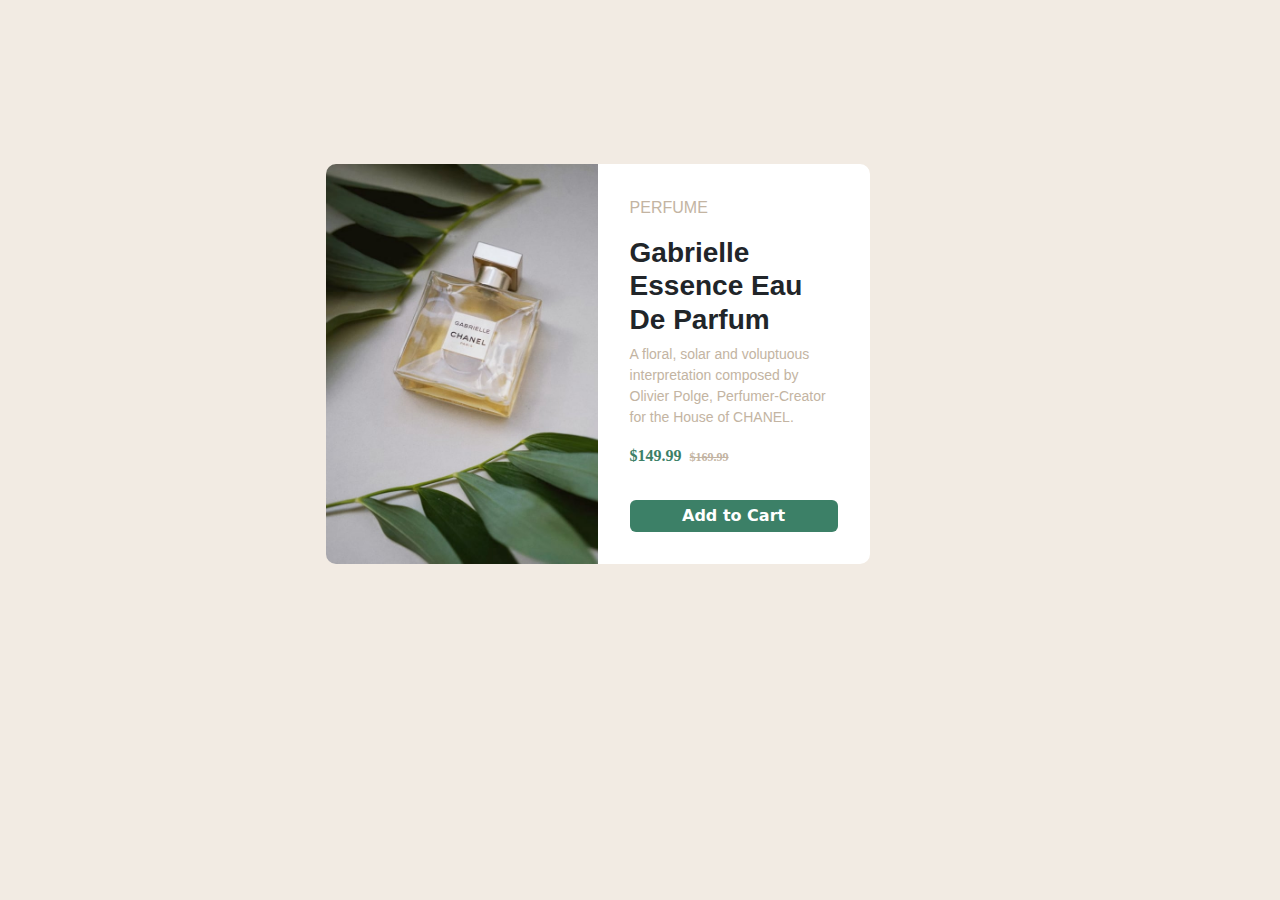
<file: admin/home.html>
<!DOCTYPE html>
<html lang="en">
<head>
    <meta charset="UTF-8">
    <meta name="viewport" content="width=device-width, initial-scale=1.0">
    <title>page</title>
    <link href="https://fonts.googleapis.com/css2?family=Roboto:ital,wght@0,100;0,300;0,400;0,500;0,700;0,900;1,100;1,300;1,400;1,500;1,700;1,900&family=Lato:ital,wght@0,100;0,300;0,400;0,700;0,900;1,100;1,300;1,400;1,700;1,900&display=swap" rel="stylesheet">
    <link href="css/bootstrap/css/bootstrap.min.css" rel="stylesheet">
    <link href="css/home.css" rel="stylesheet">
</head>
<body>
    <div class="container-fluid">
        <div class="container">
            <div class="row">
                <article class="col-xs-12 col-sm-12 col-md-4 col-lg-4">
                    <div class="attribution">
                        <div class="attribution1">
                            <img src="img/image-product-desktop.jpg" alt="">
                        </div>
                        <div class="attribution2">
                            <div class="attribution3"><p>PERFUME</p></div>
                            <h3 style=" font-weight:700;">Gabrielle Essence Eau De Parfum</h3>
                            <p style="font-size:14px; color:hsl(33, 21%, 70%);"> A floral, solar and voluptuous interpretation composed by Olivier Polge, 
                                Perfumer-Creator for the House of CHANEL.</p>
                                <div class="attribution4">
                                    <p> $149.99<span  style="text-decoration: line-through; margin-left: 8px; font-size: 12px;">$169.99</span> 
                                </p></div>
                                <div class="attribution5">
                                    <button class="glyphicon glyphicon-shopping-cart">Add to Cart</button>
                                </div>
                        </div>
                 
                    </div>
                </article>
            </div>
        </div>
</div>
</body>
</html>
</file>
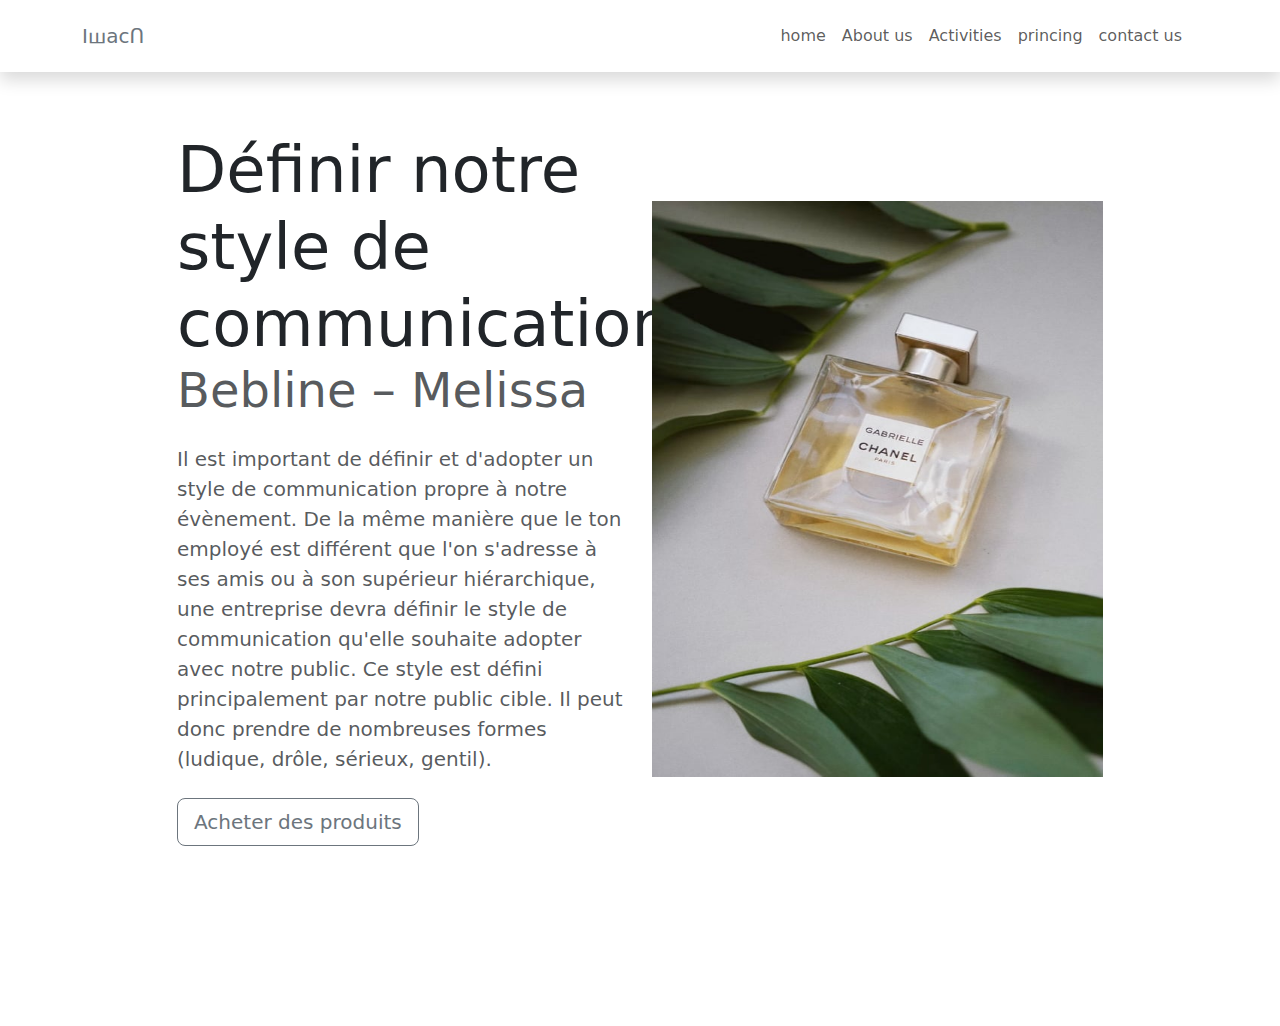
<file: admin/page.html>
<!DOCTYPE html>
<html lang="en">
<head>
    <meta charset="UTF-8">
    <meta name="viewport" content="width=device-width, initial-scale=1.0">
    <title>Iwacu</title>
    <link href="css/bootstrap/css/bootstrap.min.css" rel="stylesheet">
    <link href="css/bootstrap-icons/bootstrap-icons.scss" rel="stylesheet">
    <link href="css/titre.css" rel="stylesheet">
</head>
<body>
    <!--navbar-->
        <nav class="navbar navbar-expand-md shadow ">
            <div class="container-xl">
                <a href="#" class="navbar-brand">
                    <span class="fw-muted text-secondary">Iꟺacꓵ</span>
                </a>
                <!--toggle button for mobile nav-->
                <button class="navbar-toggler" type="button" data-bs-toggler="collapse" 
                data-bs-target="#main-nav" aria-controls="main-nav" aria-expanded="false" 
                aria-label="Toggler navigation">
                <span class="navbar-toggler-icon"></span>
            </button>

            <!--navbar links-->
            <div class="collapse navbar-collapse p-2 justify-content-end align-center"
            id="main-nav">
                <ul class="navbar-nav">
                    <li class="nav-item">
                        <a href="#home" class="nav-link">home</a>
                    </li>
                    <li class="nav-item">
                        <a href="#About us" class="nav-link">About us</a>
                    </li>
                    <li class="nav-item">
                        <a href="#Activities" class="nav-link">Activities</a>
                    </li>
                    <li class="nav-item">
                        <a href="#princing" class="nav-link">princing</a>
                    </li>
                    <li class="nav-item">
                        <a href="#" class="nav-link">contact us</a>
                    </li>
                    <li class="nav-item ms-2 d-none">
                        <a href="#" class="btn btn-outline-secondary btn-lg">buy now</a>
                    </li>
                </ul>
            </div>
            </div>
        </nav>
    <!--main image intro-->
    <section id="intro">
<div class="container-lg  d-lg-flex d-md-block d-sm-grid">
    <div class="row justify-content-center align-items-center">
        <div class="col-md-5 text-center text-md-start">
            <h1>
                <div class="display-3">Définir notre style de communication</div>
                <div class="display-5 text-muted">Bebline – Melissa </div>
            </h1>
            <p class="lead my-4 text-muted">Il est important de définir et d'adopter un style de communication propre à notre 
                évènement. De la même manière que le ton employé est différent que l'on s'adresse à 
                ses amis ou à son supérieur hiérarchique, une entreprise devra définir le style de 
                communication qu'elle souhaite adopter avec notre public. Ce style est défini 
                principalement par notre public cible. Il peut donc prendre de nombreuses formes 
                (ludique, drôle, sérieux, gentil).</p>
                <a href="#" class="btn btn-outline-secondary btn-lg">Acheter des produits </a>
            </div>
        <div class="col-md-5 text-center" id="ig">
            <img src="img/image-product-desktop.jpg" alt="" class="img-fluid">
        </div>
    </div>
</div>
    </section>

    <!--pricing plans-->
    <section id="princing">

    </section>

    <!--topics at a glance-->

    <!--reviews list-->
</body>
</html>
</file>
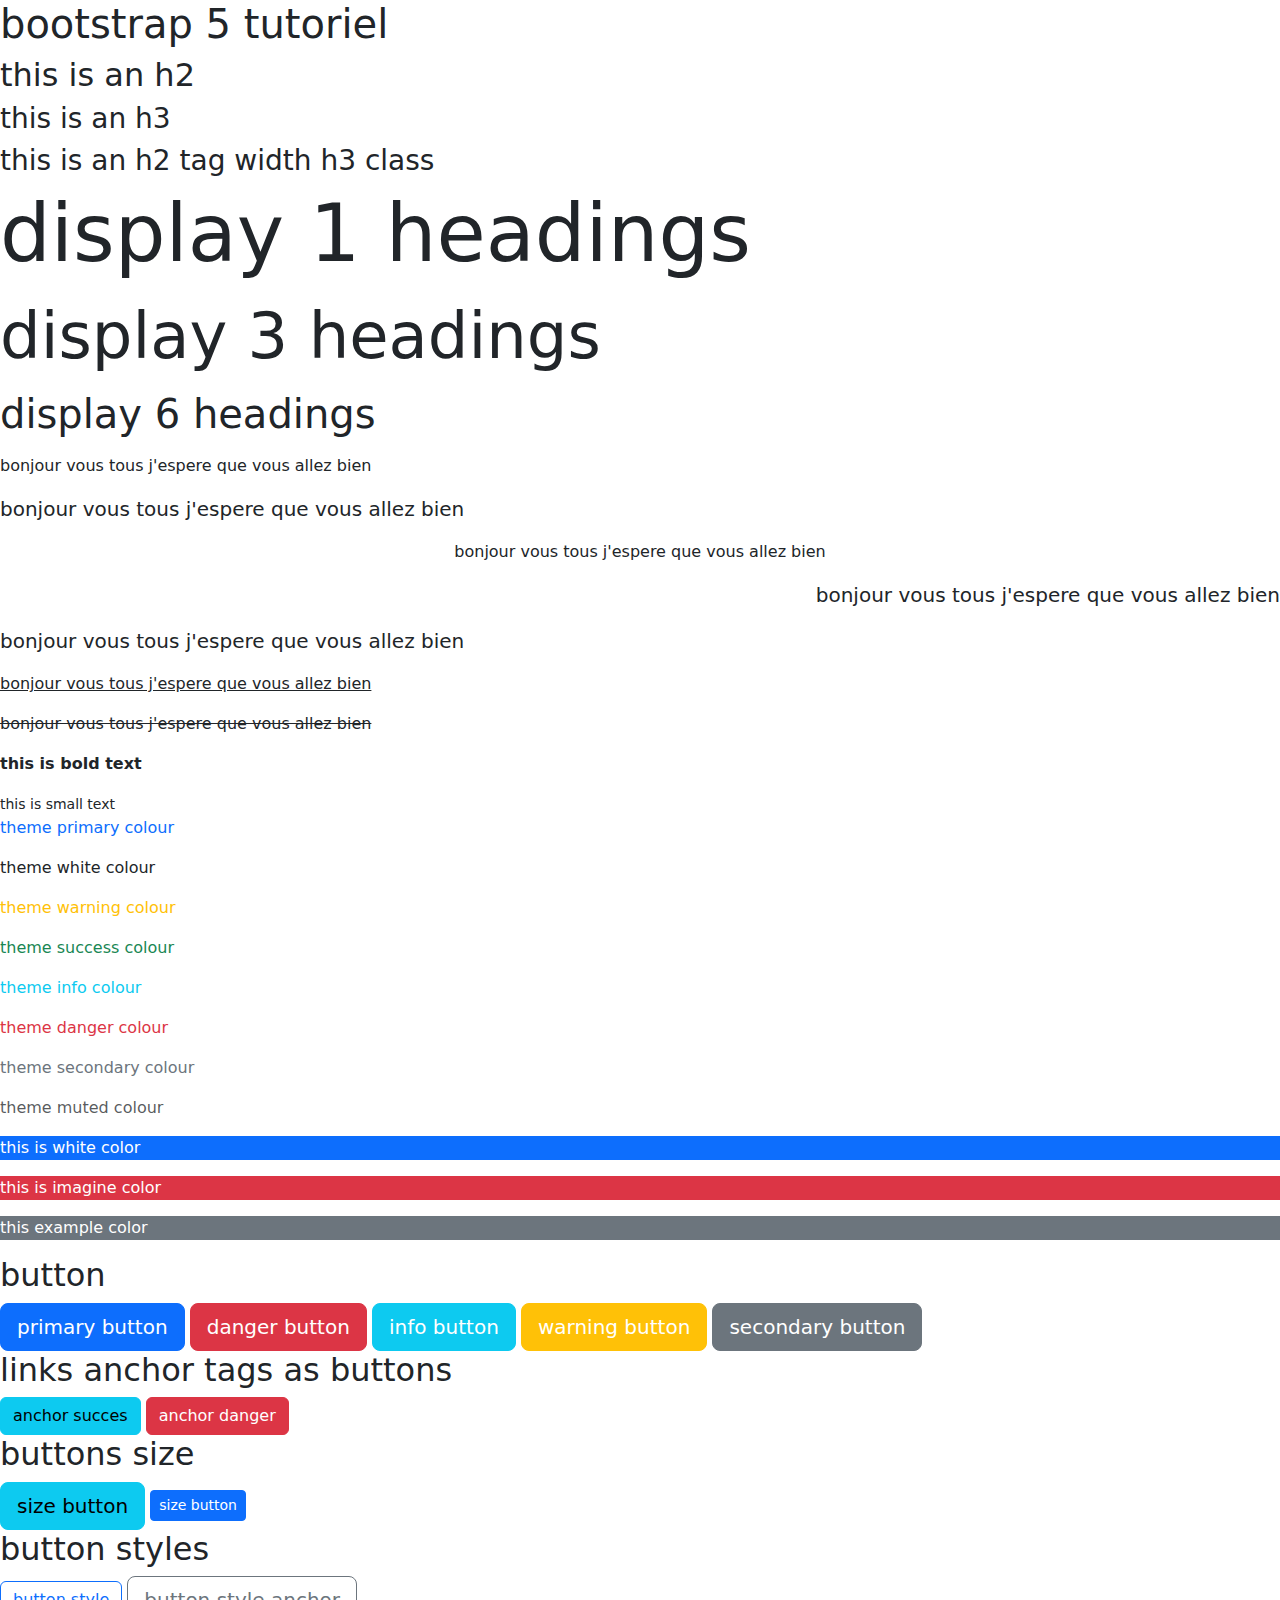
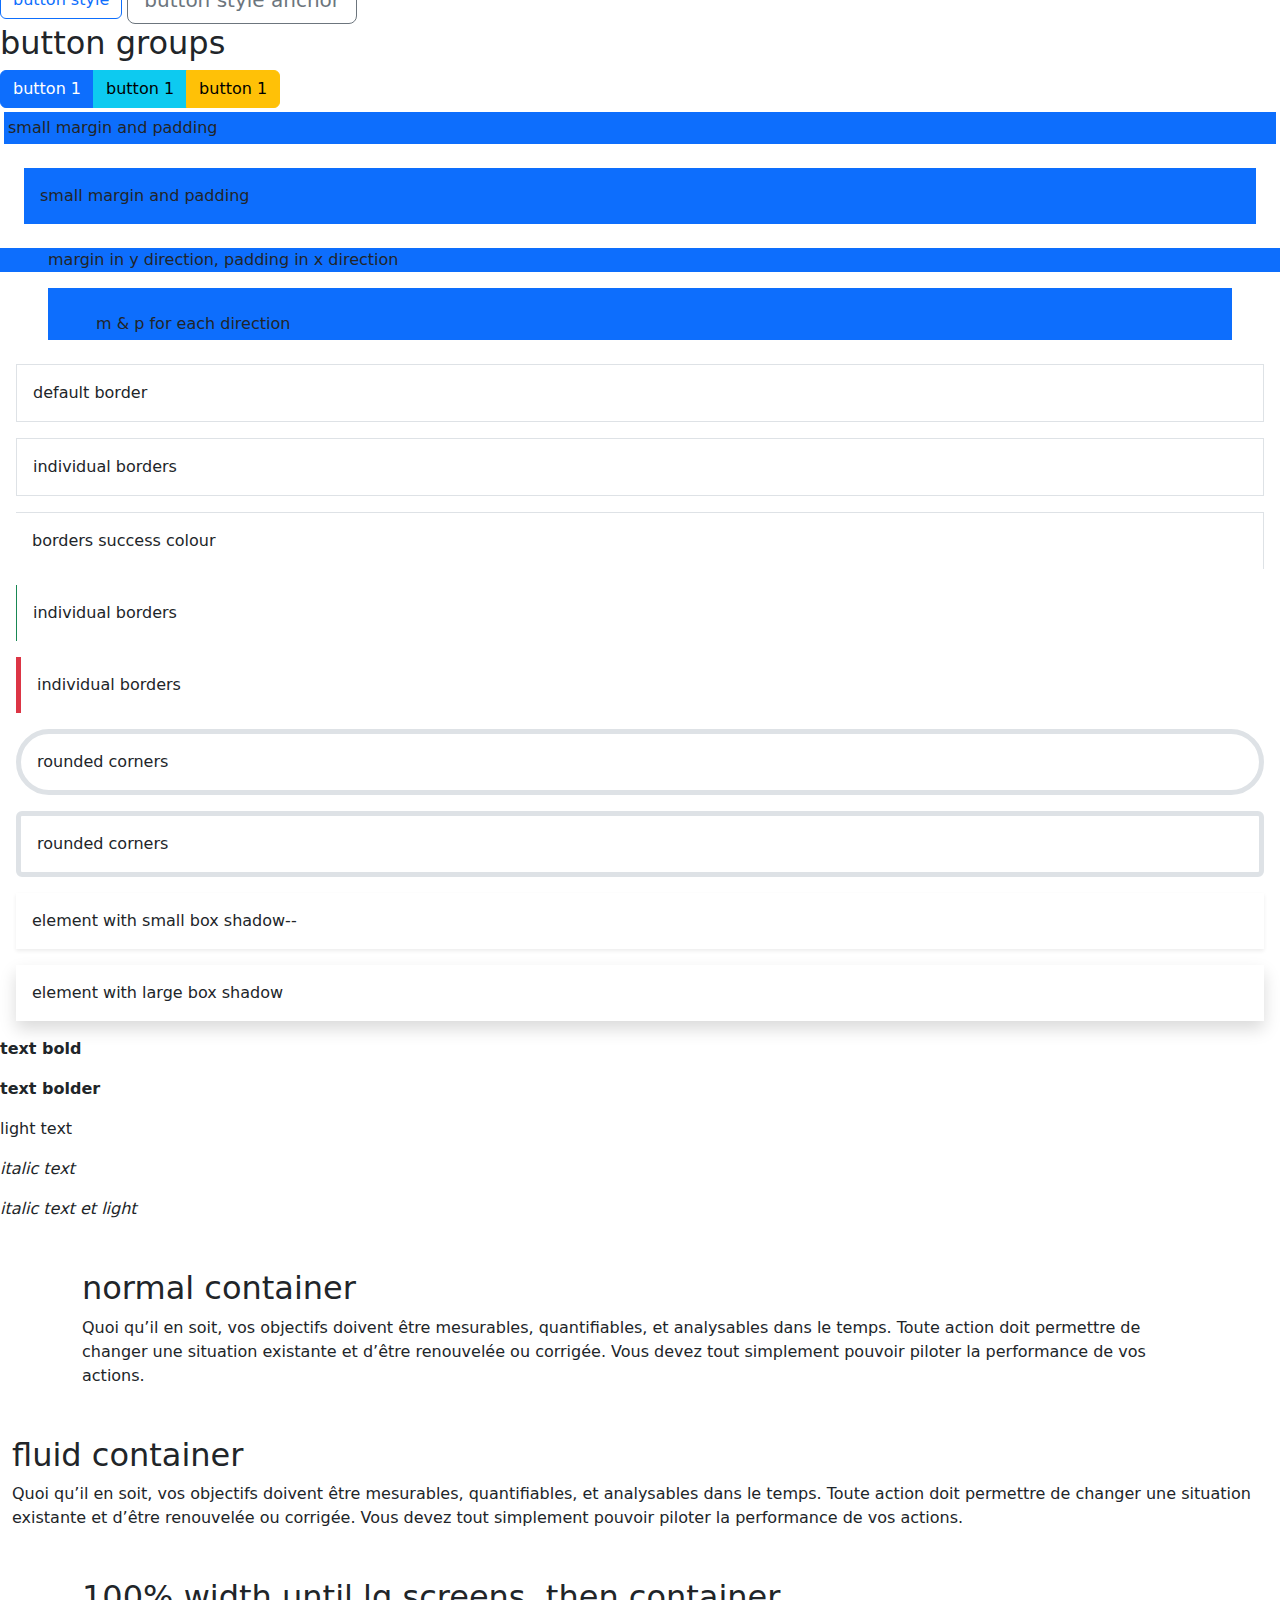
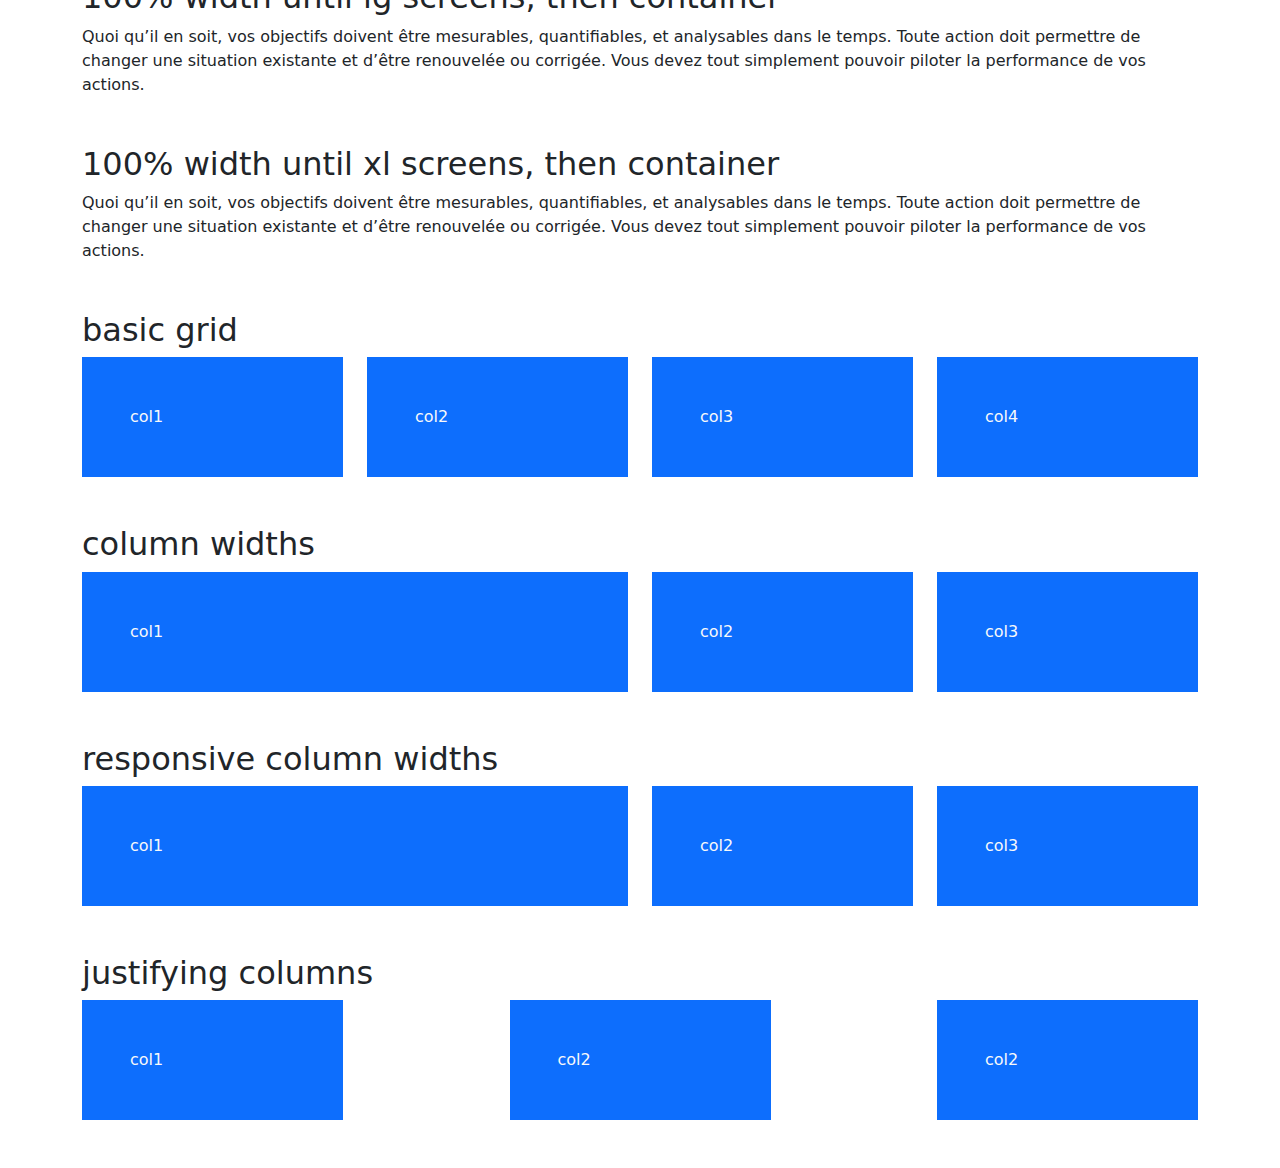
<file: admin/titre.html>
<!DOCTYPE html>
<html lang="en">
<head>
    <meta charset="UTF-8">
    <meta name="viewport" content="width=device-width, initial-scale=1.0">
    <title>Exercice</title>
    <link href="css/bootstrap/css/bootstrap.min.css" rel="stylesheet">
    <link href="css/bootstrap-icons/bootstrap-icons.scss" rel="stylesheet">
    <link href="css/titre.css" rel="stylesheeet">
</head>
<body>
    <!--heading tags-->
    <h1>bootstrap 5 tutoriel</h1>
    <h2>this is an h2</h2>
    <h3>this is an h3</h3>
    <h2 class="h3">this is an h2 tag width h3 class </h2>
    <!--display headings-->
    <p class="display-1">display 1 headings</h1>
    <p class="display-3">display 3 headings </h1>
    <p class="display-6">display 6 headings</h1>

    <!--lead text&alignement-->
    <p>bonjour vous tous j'espere que vous allez bien</p>
    <p class="lead">bonjour vous tous j'espere que vous allez bien</p>
    <p class="text-center">bonjour vous tous j'espere que vous allez bien</p>
    <p class="lead text-end">bonjour vous tous j'espere que vous allez bien</p>
    <p class="lead text-start">bonjour vous tous j'espere que vous allez bien</p>
    <p class="text-decoration-underline">bonjour vous tous j'espere que vous allez bien</p>
    <p class="text-decoration-line-through">bonjour vous tous j'espere que vous allez bien</p>
    <p class="fw-bold">this is bold text</p>
    <small>this is small text</small>

    <!--text colors-->
    <p class="text-primary">theme primary colour</p>
    <p class="text-whitesmoke">theme white colour</p>
    <p class="text-warning">theme warning colour</p>
    <p class="text-success">theme success colour</p>
    <p class="text-info">theme info colour</p>
    <p class="text-danger">theme danger colour</p>
    <p class="text-secondary">theme secondary colour</p>
    <p class="text-muted">theme muted colour</p>
    <!--bg colors-->
     <p class="text-white bg-primary">this is white color  </p>
     <p class="text-white bg-danger">this is imagine color</p>
     <p class="text-white bg-secondary">this example color</p>

     <!--basic button-->
     <h2>button</h2>
        <button class="text-white btn btn-primary btn-lg">primary button</button>
        <button class="text-white btn btn-danger btn-lg">danger button</button>
        <button class="text-white btn btn-info btn-lg">info button</button>
        <button class="text-white btn btn-warning btn-lg">warning button</button>
        <button class="text-white btn btn-secondary btn-lg">secondary button</button>
            <!--anchor tags as buttons-->
        <h2>links anchor tags as buttons</h2>
        <a href="#" class="btn btn-info">anchor succes</a>
        <a href="#" class="btn btn-danger">anchor danger</a>
     <!--button size-->
        <h2>buttons size</h2> 
        <button class="btn btn-lg btn-info">size button</button>
        <button class="btn btn-sm btn-primary">size button</button>
     <!--button styles-->
     <h2>button styles</h2>
        <button class="btn btn-outline-primary">button style</button>
        <button class="btn btn-outline-secondary btn-lg">button style anchor </button>
     <!--button Groups-->
            <h2>button groups</h2>
            <div class="btn-group">
        <a href="#" class="btn btn-primary">button 1</a>
        <a href="#" class="btn btn-info">button 1</a>
        <a href="#" class="btn btn-warning">button 1</a>
            </div>
     <!--margin and padding-->
        <div class="bg-primary m-1 p-1">small margin and padding</div><!--m-1 c'est le petit margin m-2 m-3 m-4 m-5 hama uko ugenda
        urahindura valeur niko dimansion zihinduka hama padding p-1 p-2 p-3 p-4 p-5 -->
        <div class="bg-primary m-4 p-3">small margin and padding</div>
        <div class="bg-primary my-3 px-5">margin in y direction, padding in x direction </div><!--hama my iduha direction ya y hamwe na direcction ya x gusa 
        uko valeur zihinduka niko na dimension ahinduka-->
        <div class="bg-primary mt-3 mb-4 ms-5 me-5 ps-5 pt-4 pe-2 pb-1 ">m & p for each direction</div><!--margin top:mt, margin botton:mb, margin start:ms, margin end:me-->
     <!--borders-->
<div class="m-3 p-3 border">default border</div> <!--bordure ya kadra hose ni border-->
<div class="m-3 p-3 border-top border-end border-start border-bottom">individual borders</div><!--bordure inca umurongo hejuru ni bordure border-top
 border-end igashirako impera akarongo hama border-bottom nayo iwuca musi umurongo--> 
 <div class="m-3 p-3 border-top border-end">borders success colour </div>
 <div class="m-3 p-3 border-start border-success">individual borders</div>
 <div class="m-3 p-3 border-start border-danger border-5">individual borders</div>
 <div class="m-3 p-3 rounded-pill border border-5">rounded corners</div>
 <div class="m-3 p-3 rounded border border-5">rounded corners</div>
     <!--box shadow-->
<div class="m-3 p-3 shadow-sm">element with small box shadow--</div>
<div class="m-3 p-3 shadow">element with large box shadow</div>
     <!--font weight-->
<p class="fw-bold">text bold</p><!--fw: c'est font weight-->
<p class="fw-bolder">text bolder</p>
<p class="fw-light">light text</p>
<p class="fst-italic">italic text</p><!--fst: font style-->
<p class="fst-italic fw-light">italic text et light</p>
<!--c'est le container en div-->
           <div class="container my-5"><!--mais ici c'est pour montre la separation avant my-5 devant my-5 -->
          <h2>normal container</h2>
          <p>Quoi qu’il en soit, vos objectifs doivent être mesurables, quantifiables, et analysables dans le temps. 
            Toute action doit permettre de changer une situation existante et d’être renouvelée ou corrigée.
             Vous devez tout simplement pouvoir piloter la performance de vos actions.</p>
   </div>
   <div class="container-fluid">
    <h2>fluid container</h2>
    <p>Quoi qu’il en soit, vos objectifs doivent être mesurables, quantifiables, et analysables dans le temps. 
        Toute action doit permettre de changer une situation existante et d’être renouvelée ou corrigée.
         Vous devez tout simplement pouvoir piloter la performance de vos actions.</p>
   </div>
   <div class="container-lg my-5">
    <h2>100% width until lg screens, then container</h2>
    <p>Quoi qu’il en soit, vos objectifs doivent être mesurables, quantifiables, et analysables dans le temps. 
        Toute action doit permettre de changer une situation existante et d’être renouvelée ou corrigée.
         Vous devez tout simplement pouvoir piloter la performance de vos actions.</p>
   </div>
   <div class="container-xl my-5">
    <h2>100% width until xl screens, then container</h2>
    <p>Quoi qu’il en soit, vos objectifs doivent être mesurables, quantifiables, et analysables dans le temps. 
        Toute action doit permettre de changer une situation existante et d’être renouvelée ou corrigée.
         Vous devez tout simplement pouvoir piloter la performance de vos actions.</p>
   </div>
   <!--ici c'est le container lg-->
   <div class="container-lg my-5 ">
    <h2>basic grid</h2>
            <div class="row">
        <div class="col">
            <div class="p-5 bg-primary text-light">col1</div>
        </div>
        <div class="col">
            <div class="p-5 bg-primary text-light">col2</div>
        </div>
        <div class="col">
            <div class="p-5 bg-primary text-light">col3</div>
        </div>
        <div class="col">
            <div class="p-5 bg-primary text-light">col4</div>
        </div>
            </div>
   </div>
   <div class="container-lg my-5">
    <h2>column widths</h2>
    <div class="row">
        <div class="col-6">
            <div class="p-5 bg-primary text-light">col1</div>
        </div>
        <div class="col-3">
            <div class="p-5 bg-primary text-light">col2</div>
        </div>
        <div class="col-3">
            <div class="p-5 bg-primary text-light">col3</div>
        </div>
            </div>
   </div>
   <div class="container-lg my-5">
    <h2>responsive column widths</h2>
    <div class="row">
        <div class="col-sm-4 col-lg-6">
            <div class="p-5 bg-primary text-light">col1</div>
        </div>
        <div class="col-sm-4 col-lg-3">
            <div class="p-5 bg-primary text-light">col2</div>
        </div>
        <div class="col-sm-4 col-lg-3">
            <div class="p-5 bg-primary text-light">col3</div>
        </div>
            </div>
   </div>
   <div class="container-lg my-5">
    <h2>justifying columns</h2>
    <div class="row justify-content-between">
<div class="col-md-3">
    <div class="p-5 bg-primary text-light">col1</div>
</div>
<div class="col-md-3">
    <div class="p-5 bg-primary text-light">col2</div>
</div>
<div class="col-md-3">
    <div class="p-5 bg-primary text-light">col2</div>
</div>
    </div>
   </div>
</body>
</html>
</file>
<file: admin/css/home.css>
body{
    margin: 0;
    padding: 0;
    background-color: hsl(30, 38%, 92%);
}

/* attribution-Mobile*/
@media (max-width:991px){ 
   
    .attribution{
        display: grid; 
        padding: 10% ;
        margin-top: 8em;
        margin-left: 13em;
    }
    .attribution1{
    margin: 0em;
    padding: 0em;
    
    }
    .attribution1 img{
        width: 17em;
        height: 25em;
        border-radius: 10px 0px 0px 10px;
    }
    .attribution2{
        width: 17em;
        height: 25em;
        padding: 2em;
        background-color:  hsl(0, 0%, 100%);
        border-radius: 0px 10px 10px 0px;
      font-family: Arial, Helvetica, sans-serif;
    }
    .attribution3{
        padding: 0;
        color:hsl(33, 21%, 70%);
    
    }
    .attribution4 p{
        font-weight: 700; 
        color: hsl(158, 36%, 37%); 
        font-family:Century;
    }
    .attribution4 span{
    text-decoration: line-through; 
    color:hsl(33, 21%, 70%); 
    font-size:14px; 
    margin-left:1em;
    }
    .attribution5{
    margin-top: 2em;
    
    }
    .attribution5 button{
        margin: 0;
        padding: 0em;
        width: 13em;
        height: 4em;
        border-radius: 6px;
        border: none;
        font-weight: 700;
        font-family: system-ui, -apple-system, BlinkMacSystemFont, 'Segoe UI', Roboto, Oxygen, Ubuntu, Cantarell, 'Open Sans', 'Helvetica Neue', sans-serif;
        color: hsl(0, 0%, 100%);
        background-color: hsl(158, 36%, 37%);
      }    
}
/*attribution-desktop*/
@media (min-width:992px){    
    .attribution{
        display: flex; 
        padding: 10% ;
        margin-top: 8em;
        margin-left: 13em;
    }
    .attribution1{
    margin: 0em;
    padding: 0em;
    
    }
    .attribution1 img{
        width: 17em;
        height: 25em;
        border-radius: 10px 0px 0px 10px;
    }
    .attribution2{
        width: 17em;
        height: 25em;
        padding: 2em;
        background-color:  hsl(0, 0%, 100%);
        border-radius: 0px 10px 10px 0px;
      font-family: Arial, Helvetica, sans-serif;
    }
    .attribution3{
        padding: 0;
        color:hsl(33, 21%, 70%);
    
    }
    .attribution4 p{
        font-weight: 700; 
        color: hsl(158, 36%, 37%); 
        font-family:Century;
    }
    .attribution4 span{
    text-decoration: line-through; 
    color:hsl(33, 21%, 70%); 
    font-size:14px; 
    margin-left:1em;
    }
    .attribution5{
    margin-top: 2em;
    
    }
    .attribution5 button{
        margin: 0;
        padding: 0em;
        width: 13em;
        height: 2em;
        border-radius: 6px;
        border: none;
        font-weight: 700;
        font-family: system-ui, -apple-system, BlinkMacSystemFont, 'Segoe UI', Roboto, Oxygen, Ubuntu, Cantarell, 'Open Sans', 'Helvetica Neue', sans-serif;
        color: hsl(0, 0%, 100%);
        background-color: hsl(158, 36%, 37%);
      }
    
}
</file>
<file: admin/css/titre.css>
.root{
--bs-blue: #0d6efd;
--bs-indigo: #6610f2;
--bs-purple: #6f42c1;
--bs-pink: #d63384;
--bs-red: #dc3545;
--bs-orange: #fd7e14;
--bs-yellow: #ffc107;
--bs-green: #198754;
--bs-teal: #20c997;
--bs-cyan: #0dcaf0;
--bs-black: #000;
--bs-white: #fff;
--bs-gray: #6c757d;
--bs-gray-dark: #343a40;
--bs-gray-100: #f8f9fa;
--bs-gray-200: #e9ecef;
--bs-gray-300: #dee2e6;
--bs-gray-400: #ced4da;
--bs-gray-500: #adb5bd;
--bs-gray-600: #6c757d;
--bs-gray-700: #495057;
--bs-gray-800: #343a40;
--bs-gray-900: #212529;
--bs-primary: #0d6efd;
--bs-secondary: #6c757d;
--bs-success: #198754;
--bs-info: #0dcaf0;
--bs-warning: #ffc107;
--bs-danger: #dc3545;
--bs-light: #f8f9fa;
--bs-dark: #212529;
--bs-primary-rgb: 13, 110, 253;
--bs-secondary-rgb: 108, 117, 125;
--bs-success-rgb: 25, 135, 84;
--bs-info-rgb: 13, 202, 240;
--bs-warning-rgb: 255, 193, 7;
--bs-danger-rgb: 220, 53, 69;
--bs-light-rgb: 248, 249, 250;
--bs-dark-rgb: 33, 37, 41;
--bs-primary-text-emphasis: #052c65;
--bs-secondary-text-emphasis: #2b2f32;
--bs-success-text-emphasis: #0a3622;
--bs-info-text-emphasis: #055160;
--bs-warning-text-emphasis: #664d03;
--bs-danger-text-emphasis: #58151c;
--bs-light-text-emphasis: #495057;
--bs-dark-text-emphasis: #495057;
--bs-primary-bg-subtle: #cfe2ff;
--bs-secondary-bg-subtle: #e2e3e5;
--bs-success-bg-subtle: #d1e7dd;
}
section{
    padding: 60px 0;
}
#ig img{
    
        width: 46em;
        height: 36em;
    
}
</file>
